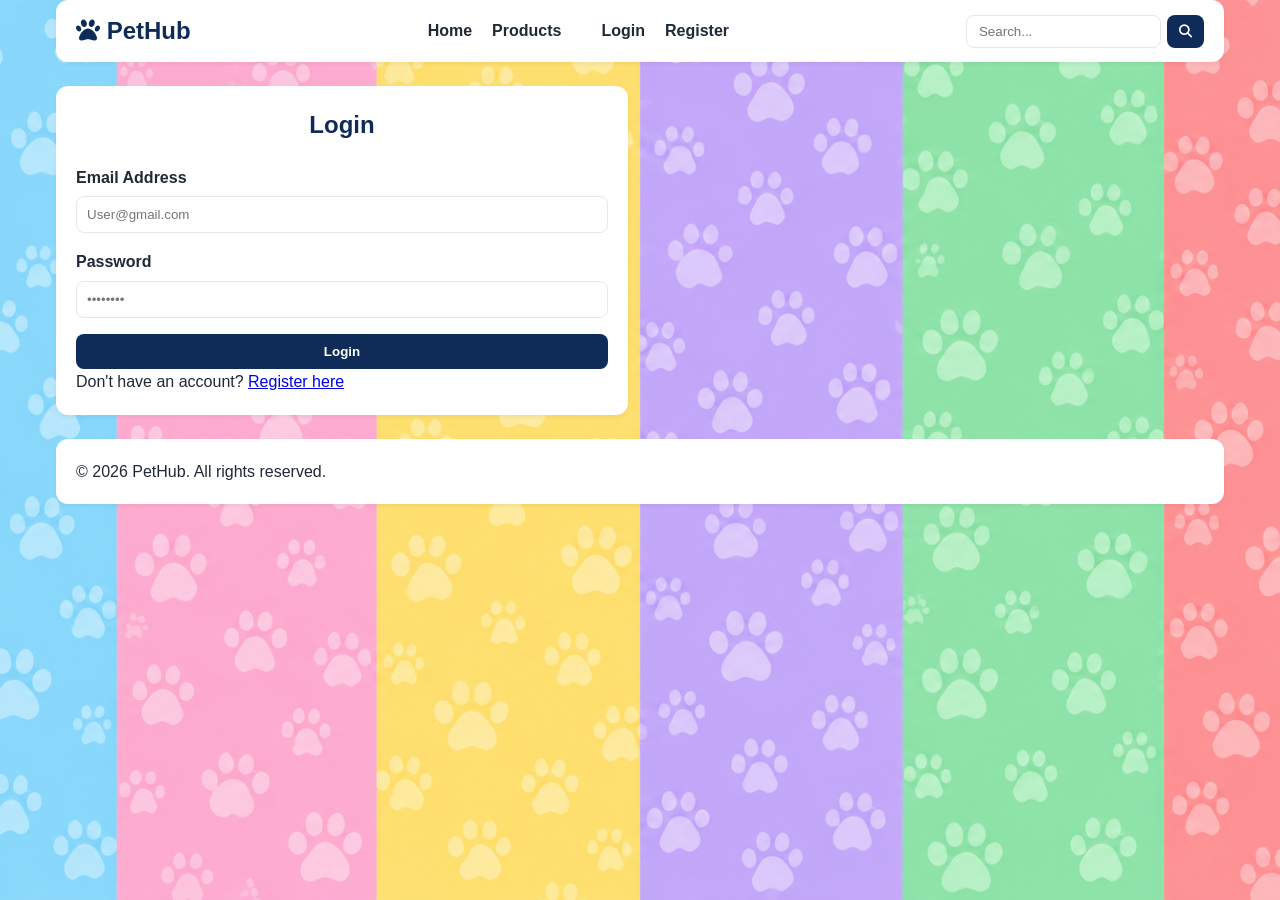
<file: login.html>
<!DOCTYPE html>
<html lang="en">
<head>
    <meta charset="UTF-8">
    <meta name="viewport" content="width=device-width, initial-scale=1.0">
    <title>PetHub - Login</title>
    <link rel="stylesheet" href="https://cdnjs.cloudflare.com/ajax/libs/font-awesome/6.5.1/css/all.min.css">
    <link rel="stylesheet" href="css/root.css">
    <link rel="stylesheet" href="css/global.css">
    <link rel="stylesheet" href="css/main.css">
    <link rel="stylesheet" href="css/media.css">
</head>
<body>

    <header>
        <div class="container">
            <div class="row">
                <div class="col col-12">
                    <div class="wrapper header-wrapper">
                        <nav class="nav-bar">
                            <a href="index.html" class="logo"><i class="fa-solid fa-paw"></i> PetHub</a>
                            <ul class="nav-links">
                                <li><a href="index.html">Home</a></li>
                                <li><a href="products.html">Products</a></li>
                                <li><a href="cart.html"></a></li>
                                <li><a href="login.html">Login</a></li>
                                <li><a href="register.html">Register</a></li>
                            </ul>
                            <div class="search-box">
                                <input type="text" placeholder="Search...">
                                <button type="submit"><i class="fa-solid fa-magnifying-glass"></i></button>
                            </div>
                        </nav>
                    </div>
                </div>
            </div>
        </div>
    </header>

    <main>
        <section class="auth-section">
            <div class="container">
                <div class="row">
                    <div class="col col-6">
                        <div class="wrapper contact-card">
                            <h2 class="section-title">Login</h2>
                            <form action="#">
                                <div class="form-group">
                                    <label>Email Address</label>
                                    <input type="email" class="form-control" placeholder="User@gmail.com" required>
                                </div>
                                <div class="form-group">
                                    <label>Password</label>
                                    <input type="password" class="form-control" placeholder="••••••••" required>
                                </div>
                                <button type="submit" class="btn btn-primary w-100">Login</button>
                            </form>
                            <p>Don't have an account? <a href="register.html">Register here</a></p>
                        </div>
                    </div>
                </div>
            </div>
        </section>
    </main>

    <footer>
        <div class="container">
            <div class="row">
                <div class="col col-12">
                    <div class="wrapper">
                        <p>&copy; 2026 PetHub. All rights reserved.</p>
                    </div>
                </div>
            </div>
        </div>
    </footer>

</body>
</html>
</file>
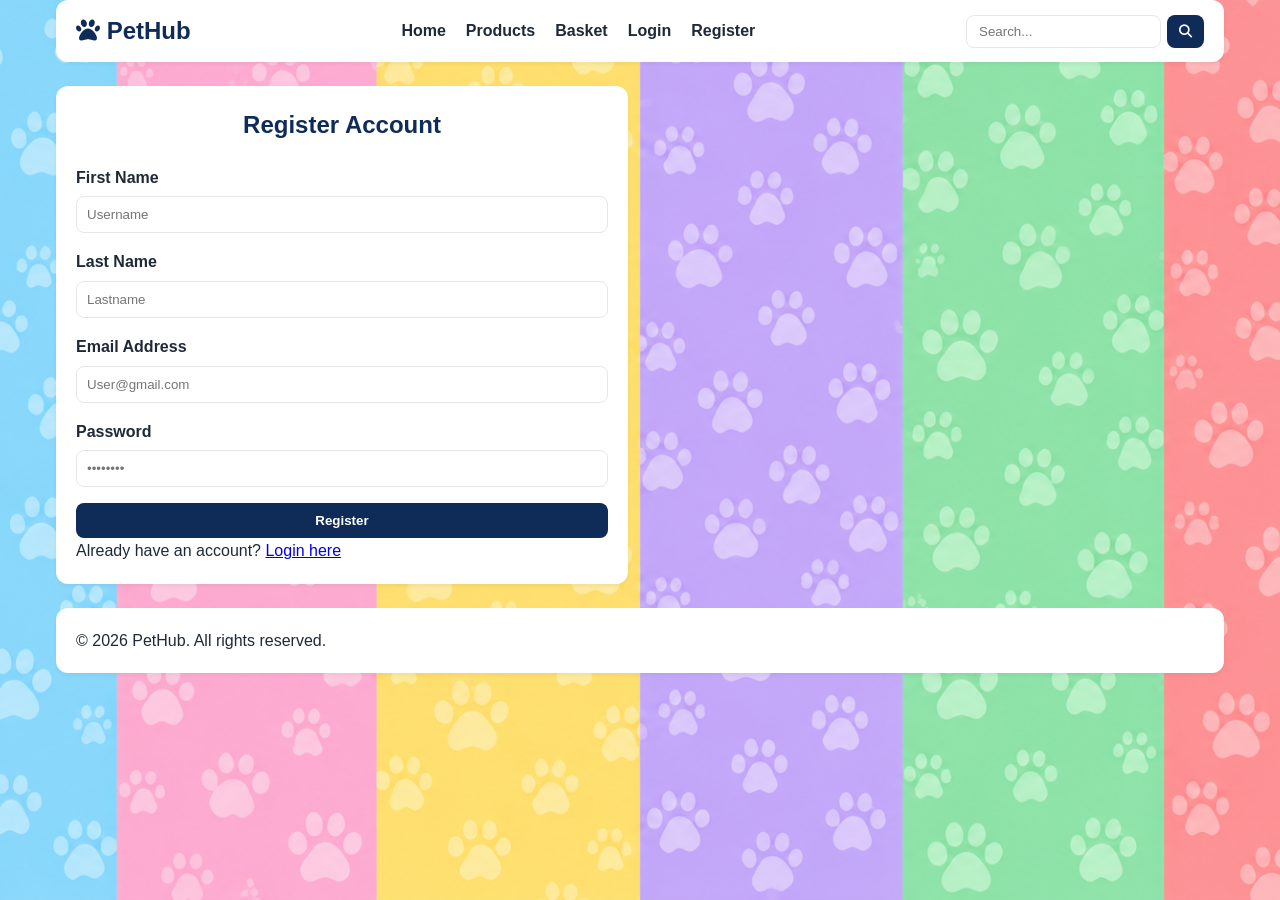
<file: register.html>
<!DOCTYPE html>
<html lang="en">
<head>
    <meta charset="UTF-8">
    <meta name="viewport" content="width=device-width, initial-scale=1.0">
    <title>PetHub - Register</title>
    <link rel="stylesheet" href="https://cdnjs.cloudflare.com/ajax/libs/font-awesome/6.5.1/css/all.min.css">
    <link rel="stylesheet" href="css/root.css">
    <link rel="stylesheet" href="css/global.css">
    <link rel="stylesheet" href="css/main.css">
    <link rel="stylesheet" href="css/media.css">
</head>
<body>

    <header>
        <div class="container">
            <div class="row">
                <div class="col col-12">
                    <div class="wrapper header-wrapper">
                        <nav class="nav-bar">
                            <a href="index.html" class="logo"><i class="fa-solid fa-paw"></i> PetHub</a>
                            <ul class="nav-links">
                                <li><a href="index.html">Home</a></li>
                                <li><a href="products.html">Products</a></li>
                                <li><a href="cart.html">Basket</a></li>
                                <li><a href="login.html">Login</a></li>
                                <li><a href="register.html">Register</a></li>
                            </ul>
                            <div class="search-box">
                                <input type="text" placeholder="Search...">
                                <button type="submit"><i class="fa-solid fa-magnifying-glass"></i></button>
                            </div>
                        </nav>
                    </div>
                </div>
            </div>
        </div>
    </header>

    <main>
        <section class="auth-section">
            <div class="container">
                <div class="row">
                    <div class="col col-6">
                        <div class="wrapper contact-card">
                            <h2 class="section-title">Register Account</h2>
                            <form action="#">
                                <div class="form-group">
                                    <label>First Name</label>
                                    <input type="text" class="form-control" placeholder="Username" required>
                                </div>
                                <div class="form-group">
                                    <label>Last Name</label>
                                    <input type="text" class="form-control" placeholder="Lastname" required>
                                </div>
                                <div class="form-group">
                                    <label>Email Address</label>
                                    <input type="email" class="form-control" placeholder="User@gmail.com" required>
                                </div>
                                <div class="form-group">
                                    <label>Password</label>
                                    <input type="password" class="form-control" placeholder="••••••••" required>
                                </div>
                                <button type="submit" class="btn btn-primary w-100">Register</button>
                            </form>
                            <p>Already have an account? <a href="login.html">Login here</a></p>
                        </div>
                    </div>
                </div>
            </div>
        </section>
    </main>

    <footer>
        <div class="container">
            <div class="row">
                <div class="col col-12">
                    <div class="wrapper">
                        <p>&copy; 2026 PetHub. All rights reserved.</p>
                    </div>
                </div>
            </div>
        </div>
    </footer>

</body>
</html>
</file>
<file: css/root.css>
:root {
    --primary: #0F2C59;
    --primary-hover: #071933;
    --accent: #EA906C;
    --accent-hover: #D8704A;
    --bg-light: #F8F0E5;
    --bg-white: #FFFFFF;
    --text-dark: #1F2937;
    --text-light: #6B7280;
    --border-color: #E5E7EB;
    
    --radius-sm: 8px;
    --radius-md: 12px;
    --radius-lg: 16px;
    
    --shadow-sm: 0 2px 4px rgba(0,0,0,0.05);
    --shadow-md: 0 4px 6px -1px rgba(0,0,0,0.1);
    
    --col-padding: 12px;
}
</file>
<file: css/global.css>
* {
    margin: 0;
    padding: 0;
    box-sizing: border-box;
    font-family: Arial, sans-serif;
}

body {
    background-color: var(--bg-light);
    color: var(--text-dark);
    line-height: 1.6;
}

.container {
    max-width: 1200px;
    margin: 0 auto;
    padding: 0 16px;
}

.row {
    display: flex;
    flex-wrap: wrap;
    margin-left: calc(-1 * var(--col-padding));
    margin-right: calc(-1 * var(--col-padding));
}

.col {
    padding-left: var(--col-padding);
    padding-right: var(--col-padding);
    width: 100%;
}

.col-2 { width: 16.666%; }
.col-3 { width: 25%; }
.col-4 { width: 33.333%; }
.col-6 { width: 50%; }
.col-8 { width: 66.666%; }
.col-12 { width: 100%; }

.wrapper {
    background: var(--bg-white);
    border-radius: var(--radius-md);
    padding: 20px;
    margin-bottom: 24px;
    box-shadow: var(--shadow-sm);
}

.section-title {
    font-size: 24px;
    color: var(--primary);
    margin-bottom: 20px;
    text-align: center;
}

.btn {
    display: inline-block;
    padding: 10px 20px;
    border-radius: var(--radius-sm);
    text-decoration: none;
    font-weight: bold;
    cursor: pointer;
    border: none;
    transition: background 0.2s;
}

.btn-primary {
    background: var(--primary);
    color: white;
}

.btn-primary:hover {
    background: var(--primary-hover);
}

.btn-accent {
    background: var(--accent);
    color: white;
}

.btn-accent:hover {
    background: var(--accent-hover);
}

.w-100 {
    width: 100%;
}

img {
    max-width: 100%;
    height: auto;
    border-radius: var(--radius-sm);
}
</file>
<file: css/main.css>
/* Navigation */
.header-wrapper {
    padding: 12px 20px;
}

.nav-bar {
    display: flex;
    justify-content: space-between;
    align-items: center;
}

.logo {
    font-size: 24px;
    font-weight: bold;
    color: var(--primary);
    text-decoration: none;
}

.nav-links {
    display: flex;
    gap: 20px;
    list-style: none;
}

.nav-links a {
    text-decoration: none;
    color: var(--text-dark);
    font-weight: 600;
}

.search-box {
    display: flex;
    gap: 6px;
}

.search-box input {
    padding: 8px 12px;
    border: 1px solid var(--border-color);
    border-radius: var(--radius-sm);
}

.search-box button {
    padding: 8px 12px;
    background: var(--primary);
    color: white;
    border: none;
    border-radius: var(--radius-sm);
    cursor: pointer;
}

/* Cards */
.product-card {
    text-align: center;
}

.product-thumb img {
    height: 180px;
    object-fit: cover;
    width: 100%;
}

.product-title {
    font-size: 18px;
    margin: 10px 0 6px;
}

.product-price {
    color: var(--accent);
    font-size: 20px;
    font-weight: bold;
    margin-bottom: 12px;
}

.category-card {
    text-align: center;
    font-size: 20px;
    color: var(--primary);
}

.category-card i {
    font-size: 36px;
    margin-bottom: 8px;
    color: var(--accent);
}

/* Forms */
.form-group {
    margin-bottom: 16px;
}

.form-group label {
    display: block;
    margin-bottom: 6px;
    font-weight: bold;
}

.form-control {
    width: 100%;
    padding: 10px;
    border: 1px solid var(--border-color);
    border-radius: var(--radius-sm);
}

textarea.form-control {
    height: 100px;
    resize: vertical;
}

/* Review Card */
.review-card p {
    font-style: italic;
    margin-bottom: 12px;
}

.review-author {
    display: flex;
    align-items: center;
    gap: 12px;
}

.author-avatar {
    width: 48px;
    height: 48px;
    border-radius: 50%;
}

/* Video */
.video-container video {
    width: 100%;
    border-radius: var(--radius-sm);
}

/* Hero Banner Image */
.banner-wrapper {
    padding: 0;
    overflow: hidden;
}

.hero-img {
    width: 100%;
    height: 420px;
    object-fit: cover;
    display: block;
    border-radius: var(--radius-md);
}

/* Accordion Info Block */
.info-wrapper {
    padding: 24px;
}

.accordion-item {
    border-bottom: 1px solid var(--border-color);
    padding: 12px 0;
}

.accordion-item:last-child {
    border-bottom: none;
}

.accordion-header {
    display: flex;
    justify-content: space-between;
    align-items: center;
    cursor: pointer;
}

.accordion-header h3 {
    font-size: 18px;
    color: var(--text-dark);
    text-transform: lowercase;
}

.accordion-content {
    margin-top: 12px;
    color: var(--text-light);
    font-size: 14px;
    line-height: 1.6;
}

/* Notification Badge in Header */
.notification-badge {
    display: inline-flex;
    align-items: center;
    justify-content: center;
    background: #ef4444;
    color: white;
    width: 32px;
    height: 32px;
    border-radius: 50%;
    margin-left: 8px;
    cursor: pointer;
}

body {
    background-image: url('../images/background.png'); /* Եթե նկարը images թղթապանակում է */
    /* background-image: url('background.png'); */ /* Եթե նկարը նույն ֆայլում է, որտեղ CSS-ն է */
    background-size: cover;
    background-position: center;
    background-repeat: no-repeat;
    background-attachment: fixed;
}
</file>
<file: css/media.css>
@media (max-width: 992px) {
    .col-3 { width: 50%; }
    .col-4 { width: 50%; }
    .col-8 { width: 100%; }
}

@media (max-width: 768px) {
    .col-2, .col-3, .col-4, .col-6, .col-8 {
        width: 100%;
    }

    .nav-bar {
        flex-direction: column;
        gap: 16px;
    }

    .nav-links {
        flex-wrap: wrap;
        justify-content: center;
    }

    .search-box {
        width: 100%;
    }

    .search-box input {
        flex-grow: 1;
    }
}
</file>
